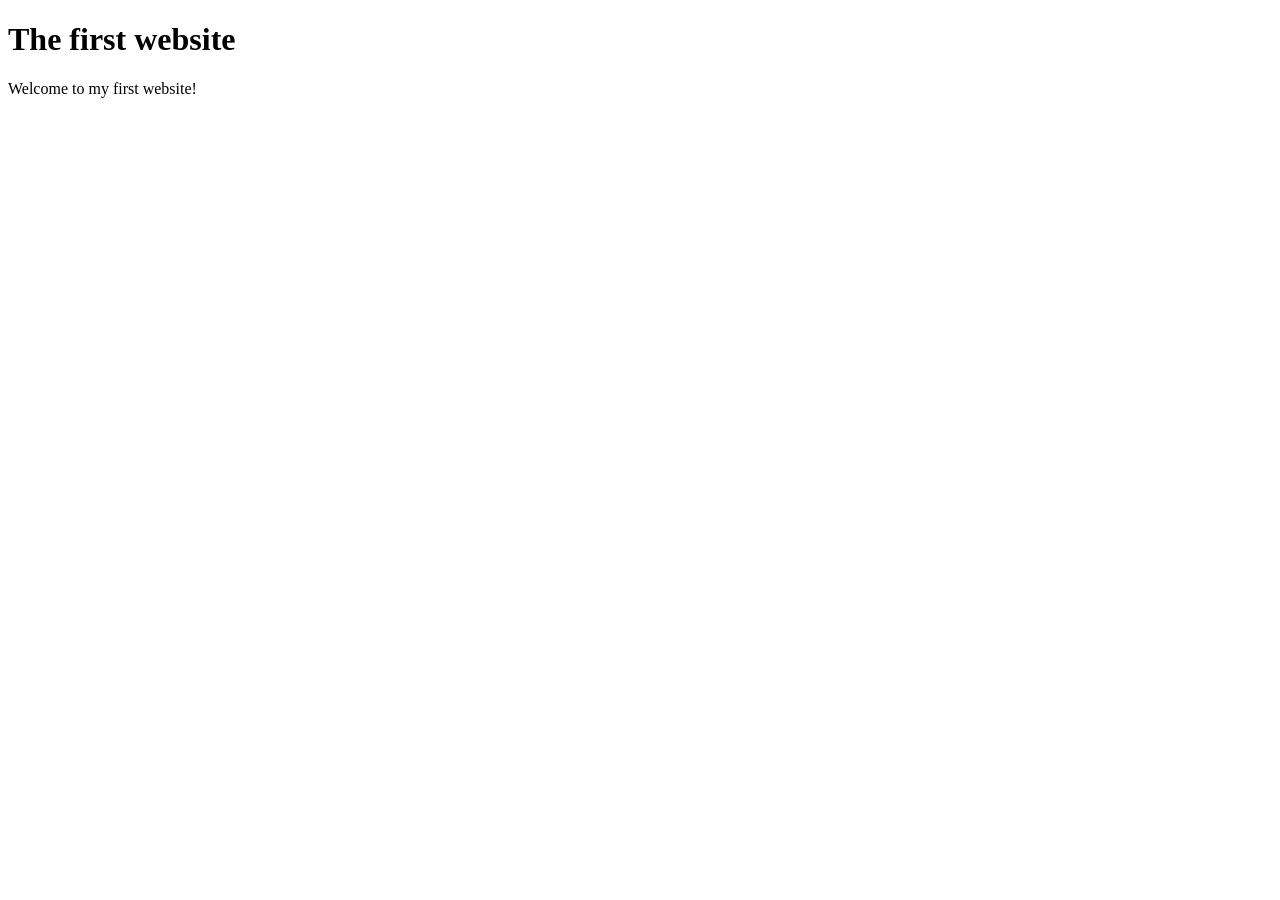
<file: index.html>
<!DOCTYPE html>
<html lang="zh-CN">

<head>
    <meta charset="UTF-8">
    <meta name="viewport" content="width=device-width, initial-scale=1.0">
    <title>This is first website</title>
</head>

<body>
    <div>
        <h1>The first website</h1>
        <p>Welcome to my first website!</p>
    </div>


</body>

</html>
</file>
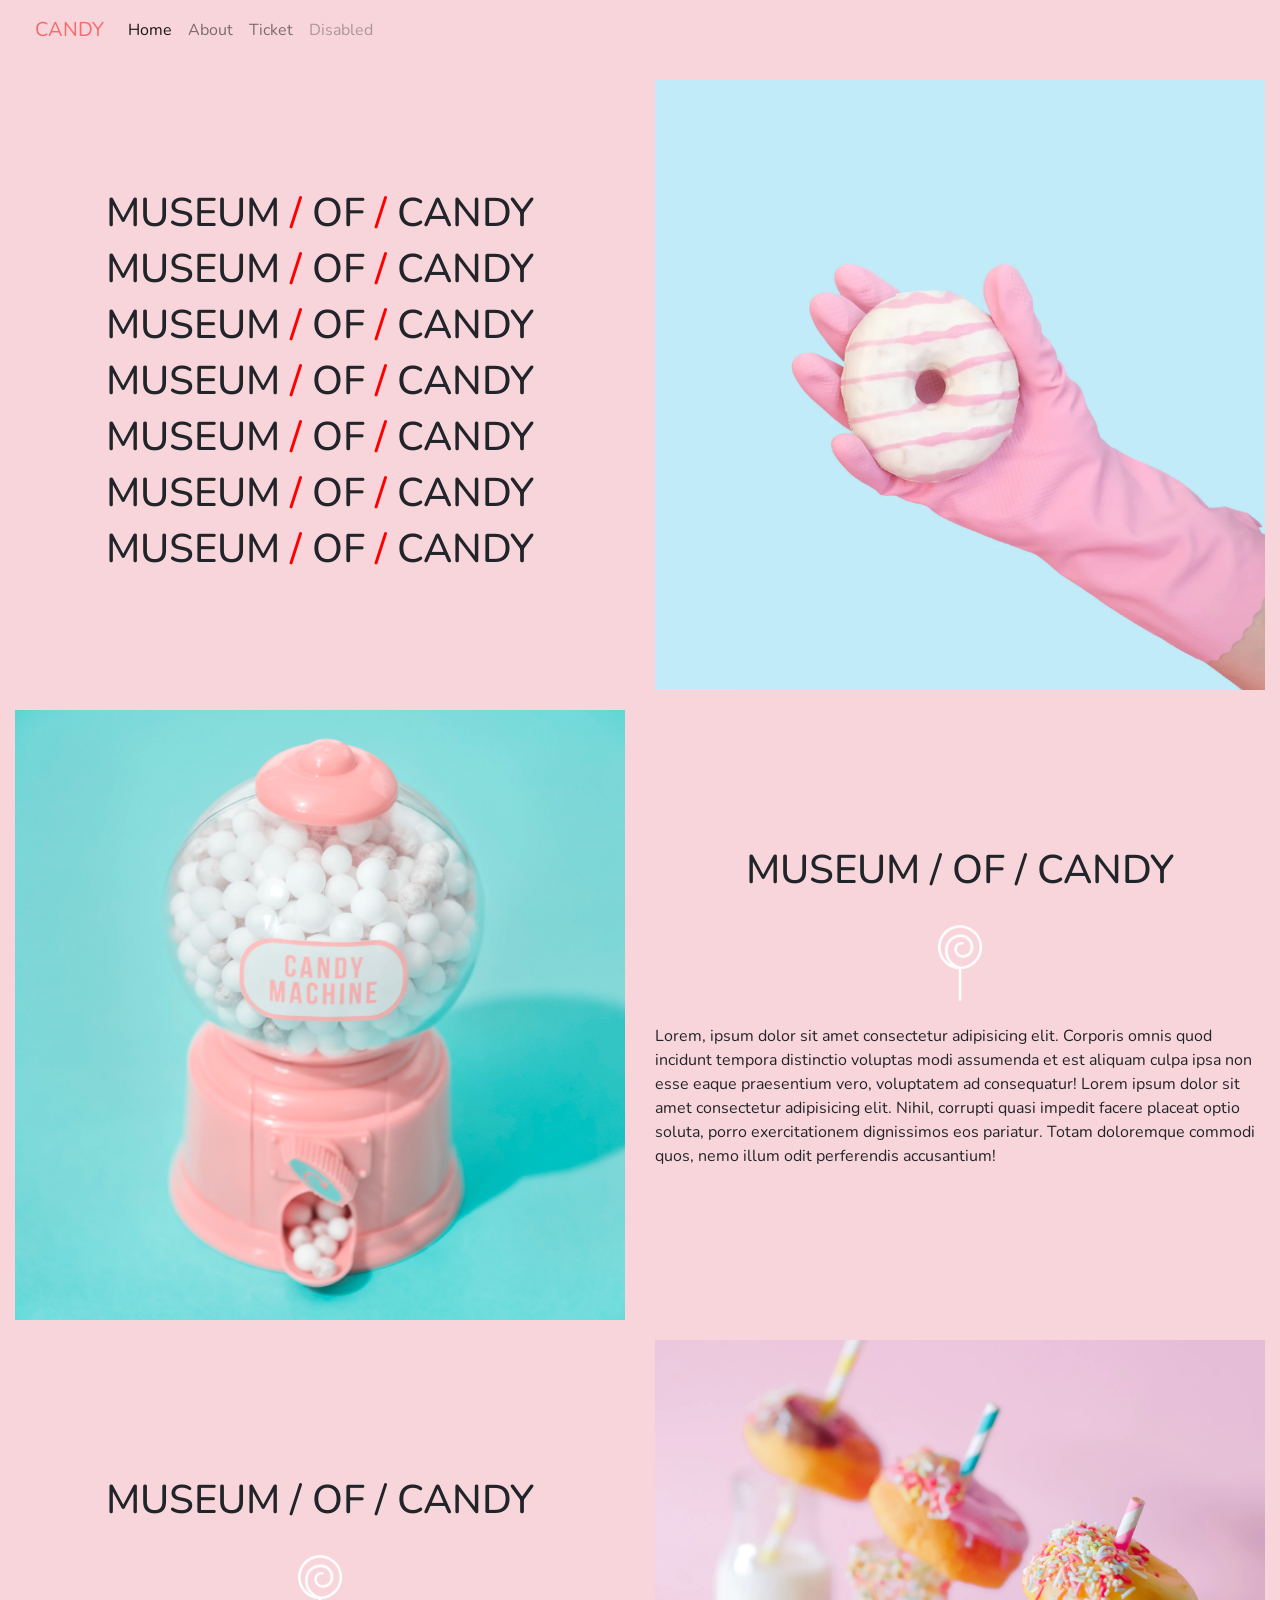
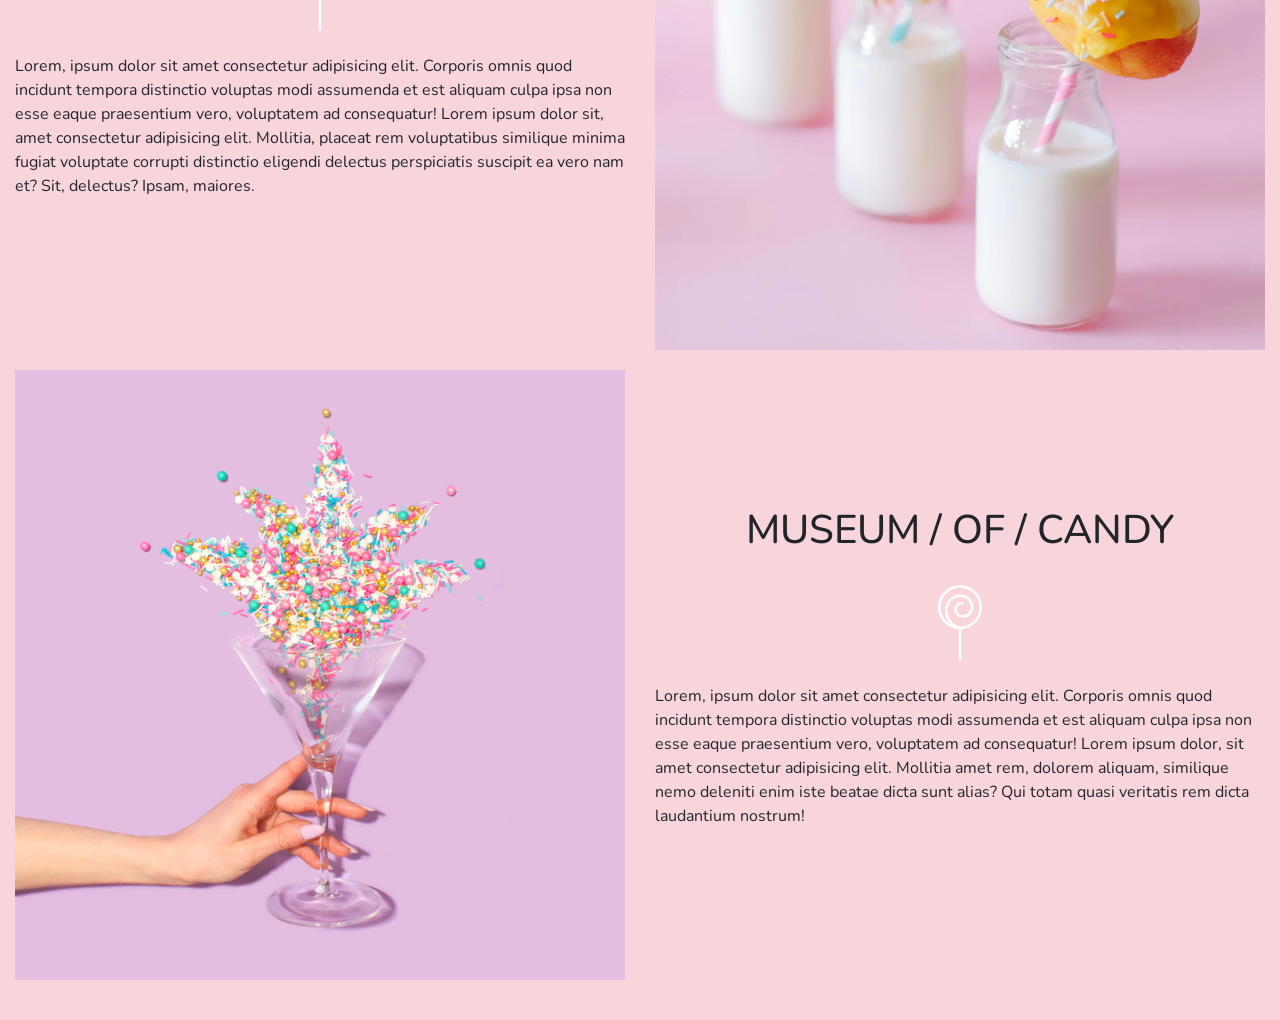
<file: Starter/index.html>
<!doctype html>
<html lang="en">

<head>
  <!-- Required meta tags -->
  <meta charset="utf-8">
  <meta name="viewport" content="width=device-width, initial-scale=1, shrink-to-fit=no">

  <!-- Google Font -->
  <link href="https://fonts.googleapis.com/css?family=Nunito:200,300,400,700" rel="stylesheet">

  <!-- Bootstrap CSS -->
  <link rel="stylesheet" href="https://stackpath.bootstrapcdn.com/bootstrap/4.1.3/css/bootstrap.min.css"
    integrity="sha384-MCw98/SFnGE8fJT3GXwEOngsV7Zt27NXFoaoApmYm81iuXoPkFOJwJ8ERdknLPMO" crossorigin="anonymous">



  <!-- Custom JavaScript -->
  <script src="app.js"></script>

  <title>Museum of Candy</title>
</head>


<body style="font-family: Nunito;">

  <!-- Custom CSS -->
  <link rel="stylesheet" href="app.css">

  <!-- Optional JavaScript -->
  <!-- jQuery first, then Popper.js, then Bootstrap JS -->
  <script src="https://code.jquery.com/jquery-3.3.1.slim.min.js"
    integrity="sha384-q8i/X+965DzO0rT7abK41JStQIAqVgRVzpbzo5smXKp4YfRvH+8abtTE1Pi6jizo"
    crossorigin="anonymous"></script>
  <script src="https://cdnjs.cloudflare.com/ajax/libs/popper.js/1.14.3/umd/popper.min.js"
    integrity="sha384-ZMP7rVo3mIykV+2+9J3UJ46jBk0WLaUAdn689aCwoqbBJiSnjAK/l8WvCWPIPm49"
    crossorigin="anonymous"></script>
  <script src="https://stackpath.bootstrapcdn.com/bootstrap/4.1.3/js/bootstrap.min.js"
    integrity="sha384-ChfqqxuZUCnJSK3+MXmPNIyE6ZbWh2IMqE241rYiqJxyMiZ6OW/JmZQ5stwEULTy"
    crossorigin="anonymous"></script>

  <!-- here is the navigation bar -->
  <nav class="  navbar navbar-expand-lg navbar-light " id="flowcs">
    <div class="container-fluid">
      <a class="navbar-brand " id="textcolor" href="#">CANDY</a>
      <button class="navbar-toggler" type="button" data-toggle="collapse" data-target="#navbarNav"
        aria-controls="navbarNav" aria-expanded="false" aria-label="Toggle navigation">
        <span class="navbar-toggler-icon"></span>
      </button>
      <div class="collapse navbar-collapse" id="navbarNav">
        <ul class="navbar-nav">
          <li class="nav-item">
            <a class="nav-link active" aria-current="page" href="#">Home</a>
          </li>
          <li class="nav-item">
            <a class="nav-link" href="#">About</a>
          </li>
          <li class="nav-item">
            <a class="nav-link" href="#">Ticket</a>
          </li>
          <li class="nav-item">
            <a class="nav-link disabled" href="#" tabindex="-1" aria-disabled="true">Disabled</a>
          </li>
        </ul>
      </div>
    </div>
  </nav>

  <div class="pic">
    <div class="item">
      <div class="no-gutter-row align-items-center">
        <div class="col-6 hide" style="font-size: 400;">
          <h2>MUSEUM <span class="colorred">/</span> OF <span class="colorred">/</span> CANDY</h2>
          <h2>MUSEUM <span class="colorred">/</span> OF <span class="colorred">/</span> CANDY</h2>
          <h2>MUSEUM <span class="colorred">/</span> OF <span class="colorred">/</span> CANDY</h2>
          <h2>MUSEUM <span class="colorred">/</span> OF <span class="colorred">/</span> CANDY</h2>
          <h2>MUSEUM <span class="colorred">/</span> OF <span class="colorred">/</span> CANDY</h2>
          <h2>MUSEUM <span class="colorred">/</span> OF <span class="colorred">/</span> CANDY</h2>
          <h2>MUSEUM <span class="colorred">/</span> OF <span class="colorred">/</span> CANDY</h2>
        </div>
        <img src="imgs/hand2.png" alt="" class="col-6 ">
      </div>
    </div>

    <div class="item">
      <div class="no-gutter-row align-items-center justify-content-center">
        <img src="imgs/gumball.png" alt="" class="col-6 ">
        <div class="col-6 c12" style="font-size: 400;">
          <h2>MUSEUM / OF / CANDY</h2>
          <img class="lolli" src="imgs/lolli_icon.png" alt="">
          <p class="pt">Lorem, ipsum dolor sit amet consectetur adipisicing elit. Corporis omnis quod incidunt tempora
            distinctio
            voluptas modi assumenda et est aliquam culpa ipsa non esse eaque praesentium vero, voluptatem ad
            consequatur!
            Lorem ipsum dolor sit amet consectetur adipisicing elit. Nihil, corrupti quasi impedit facere placeat optio
            soluta, porro exercitationem dignissimos eos pariatur. Totam doloremque commodi quos, nemo illum odit
            perferendis accusantium!
          </p>
        </div>
      </div>
    </div>


    <div class="item">
      <div class="no-gutter-row align-items-center justify-content-center">
        <div class="col-6 c12" style="font-size: 400;">
          <h2>MUSEUM / OF / CANDY</h2>
          <img class="lolli" src="imgs/lolli_icon.png" alt="">
          <p class="pt">Lorem, ipsum dolor sit amet consectetur adipisicing elit. Corporis omnis quod incidunt tempora
            distinctio
            voluptas modi assumenda et est aliquam culpa ipsa non esse eaque praesentium vero, voluptatem ad
            consequatur!
            Lorem ipsum dolor sit, amet consectetur adipisicing elit. Mollitia, placeat rem voluptatibus similique
            minima fugiat voluptate corrupti distinctio eligendi delectus perspiciatis suscipit ea vero nam et? Sit,
            delectus? Ipsam, maiores.
          </p>
        </div>
        <img src="imgs/milk.png" alt="" class="col-6 ">
      </div>
    </div>

    <div class="item">
      <div class="no-gutter-row align-items-center justify-content-center">
        <img src="imgs/sprinkles.png" alt="" class="col-6 ">
        <div class="col-6 " style="font-size: 400;">
          <h2>MUSEUM / OF / CANDY</h2>
          <img class="lolli" src="imgs/lolli_icon.png" alt="">
          <p class="pt">Lorem, ipsum dolor sit amet consectetur adipisicing elit. Corporis omnis quod
            incidunt tempora
            distinctio
            voluptas modi assumenda et est aliquam culpa ipsa non esse eaque praesentium vero, voluptatem ad
            consequatur!
            Lorem ipsum dolor, sit amet consectetur adipisicing elit. Mollitia amet rem, dolorem aliquam, similique nemo
            deleniti enim iste beatae dicta sunt alias? Qui totam quasi veritatis rem dicta laudantium nostrum!

          </p>
        </div>
      </div>
    </div>
  </div>









</body>

</html>
</file>
<file: Starter/app.css>
body {
    background-color: rgb(248, 213, 219);
    /* height: 2000px; */
    margin: 0;
}

#flowcs {
    position: fixed;
    top: 0;
    z-index: 9999;
    width: 100%;
    padding: 10px 20px;
    background-color: rgb(248, 213, 219);
    /* 初始白色 */
    transition: background-color 0.5s linear;
    /* 平滑過渡顏色 */

}

#textcolor {
    color: rgb(250, 105, 105);
    transition: color 0.5s linear;
}

.navbar-nav .nav-link {
    color: black;
    transition: background-color 0.3s ease, color 0.3s ease;
    border-radius: 5px;
    padding: 5px 10px;
}

.navbar-nav .nav-link:hover {
    background-color: #ec4899;
    /* 粉色 */
    color: white;
}

/* 父容器 */
.pic {
    display: flex;
    flex-wrap: wrap;
    gap: 20px;
    /* 組間距離 */
    margin-top: 80px;
    margin-bottom: 40px;
}

/* 每個子項目 */
.pic .item {
    display: flex;
    text-align: center;
    align-items: center;
}

.pic .item img {
    width: 40%;
}

.pic .item h2 {
    font-size: 40px;
}

.pt {
    text-align: left;
}

.no-gutter-row {
    display: flex;
    flex-wrap: wrap;
    margin-left: 0;
    /* 取消負邊距 */
    margin-right: 0;
    /* 取消負邊距 */
}

.no-gutter-row>[class*='col-'] {
    padding-left: 15px;
    /* 保留欄位左右間距 */
    padding-right: 15px;
}

.lolli {
    width: 20% !important;
    height: auto;
}

.colorred {
    color: red;
}

@media (max-width:576px) {

    .hide {
        display: none;
    }

    .pic .item h2 {
        font-size: 2vmin;
    }

    .col-6 {
        width: 100% !important;
        /* 強制寬度 100% */
        max-width: 100% !important;
    }

    .lolli {
        display: none;
    }

    .no-gutter-row>div {
        order: 1;

    }

    /* 圖片永遠在下 */
    .no-gutter-row>img {
        order: 2;
    }


}

@media (max-width:768px) {

    .hide {
        display: none;
    }

    .pic .item h2 {
        font-size: 3vmin;
    }

    .col-6 {
        width: 100% !important;
        /* 強制寬度 100% */
        max-width: 100% !important;
    }

    .lolli {
        display: none;
    }

    .no-gutter-row>div {
        order: 1;

    }

    /* 圖片永遠在下 */
    .no-gutter-row>img {
        order: 2;
    }

}
</file>
